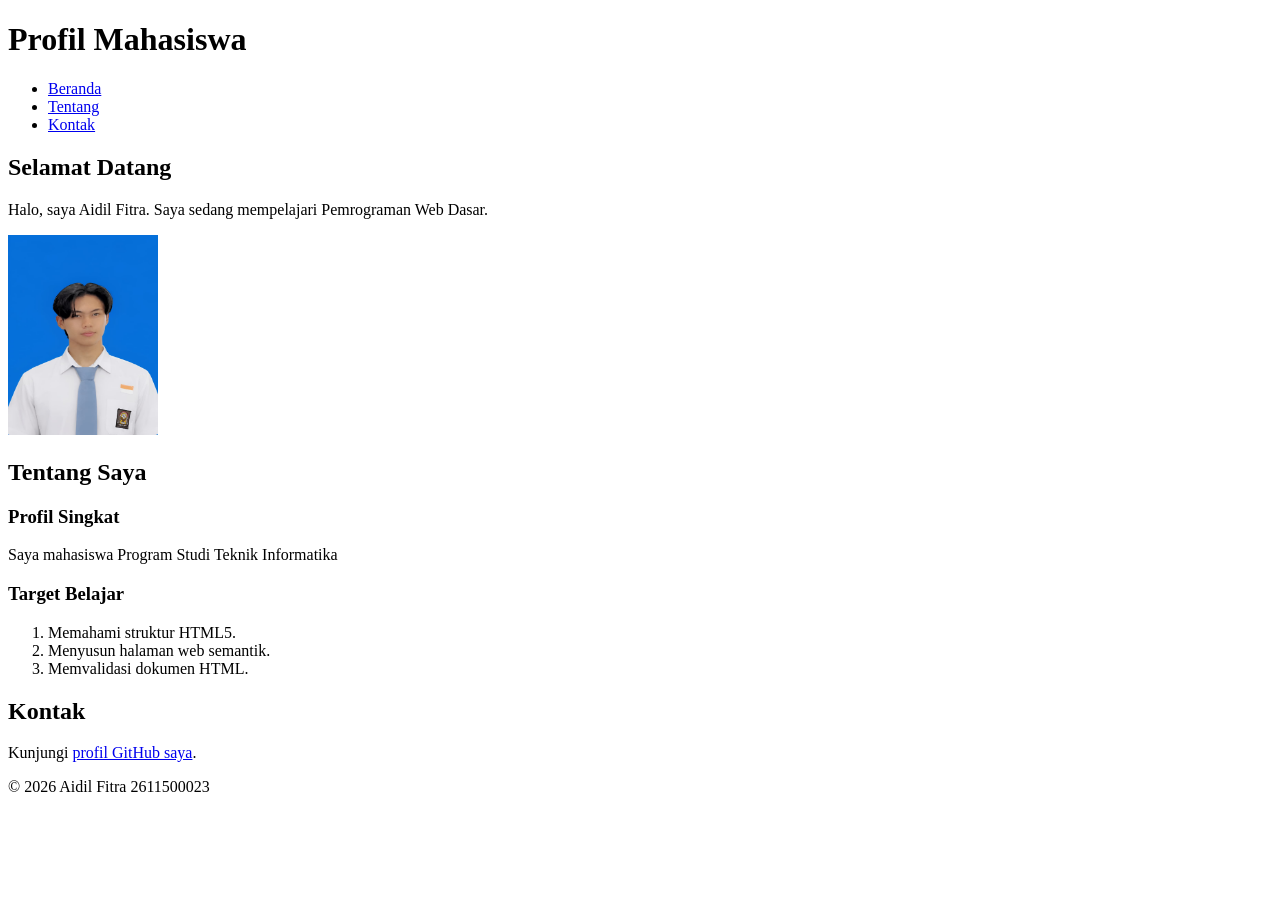
<file: pertemuan-02/index.html>
<!doctype html>
<html lang="id">
  <head>
    <meta charset="UTF-8" />
    <meta name="viewport" content="width=device-width, initial-scale=1.0" />
    <title>Profil Mahasiswa</title>
  </head>
  <body>
    <header>
      <h1>Profil Mahasiswa</h1>
      <nav>
        <ul>
          <li><a href="#home">Beranda</a></li>
          <li><a href="#about">Tentang</a></li>
          <li><a href="#contact">Kontak</a></li>
        </ul>
      </nav>
    </header>
    <main>
      <section id="home">
        <h2>Selamat Datang</h2>
        <p>
          Halo, saya Aidil Fitra. Saya sedang mempelajari Pemrograman Web Dasar.
        </p>
        <img
          src="img/foto-profil.jpg"
          alt="Foto profil Aidil Fitra"
          width="150"
          height="200"
        />
      </section>

      <section id="about">
        <h2>Tentang Saya</h2>
        <article>
          <h3>Profil Singkat</h3>
          <p>Saya mahasiswa Program Studi Teknik Informatika</p>

          <h3>Target Belajar</h3>
          <ol>
            <li>Memahami struktur HTML5.</li>
            <li>Menyusun halaman web semantik.</li>
            <li>Memvalidasi dokumen HTML.</li>
          </ol>
        </article>
      </section>
      <section id="contact">
        <h2>Kontak</h2>
        <p>
          Kunjungi
          <a href="https://github.com/2611500023-aidilfitra"
            >profil GitHub saya</a
          >.
        </p>
      </section>
    </main>

    <footer>
      <p>&copy; 2026 Aidil Fitra 2611500023</p>
    </footer>
  </body>
</html>
</file>
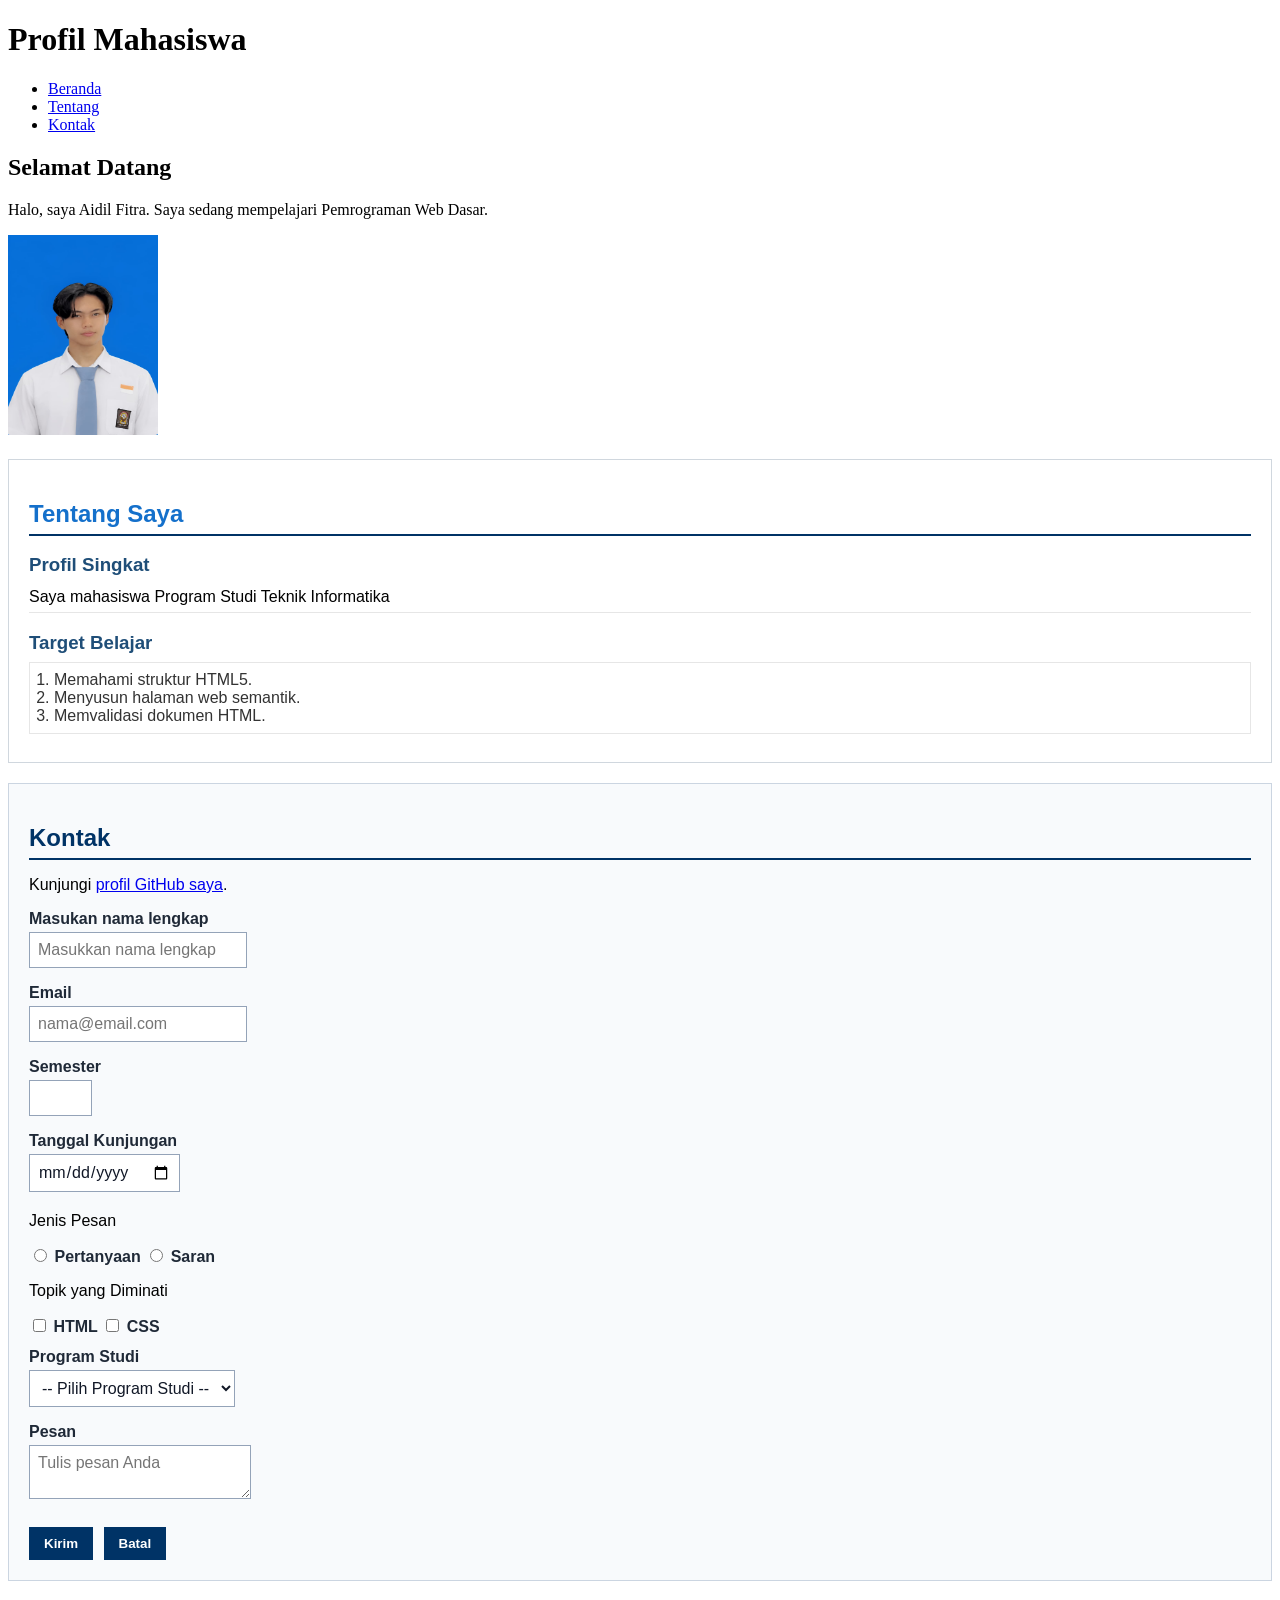
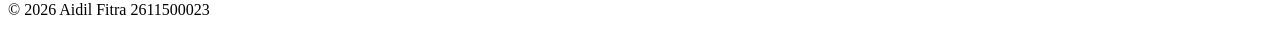
<file: pertemuan-03/index.html>
<!doctype html>
<html lang="id">
  <head>
    <meta charset="UTF-8" />
    <meta name="viewport" content="width=device-width, initial-scale=1.0" />
    <title>Profil Mahasiswa</title>
    <style>
      #about {
        background-color: #ffffff;
        border: 1px solid #d0d7de;
        padding: 20px;
        margin: 20px 0;
        font-family: Arial, sans-serif;
      }
      #about h2 {
        color: #1470cb;
        border-bottom: 2px solid #003366;
        padding-bottom: 6px;
        margin-bottom: 16px;
      }
      #about h3 {
        color: #1f4e78;
        margin-bottom: 6px;
      }
      #about p {
        margin: 6px 0;
        padding: 6px 0;
        border-bottom: 1px solid #e6e6e6;
      }
      #about ol {
        color: #333333;
        margin: 8px 0;
        padding: 8px 24px;
        border: 1px solid #e6e6e6;
      }
      #contact {
        background-color: #f8fafc;
        border: 1px solid #cbd5e1;
        padding: 20px;
        margin: 20px 0;
        font-family: Arial, sans-serif;
      }
      #contact h2 {
        color: #003366;
        border-bottom: 2px solid #003366;
        padding-bottom: 6px;
        margin-bottom: 16px;
      }
      .form-group {
        margin: 12px 0;
      }
      #contact label {
        color: #1f2937;
        font-weight: bold;
      }

      .input-form {
        background-color: #ffffff;
        color: #111827;
        font-family: Arial, sans-serif;
        font-size: 16px;
        padding: 8px;
        margin: 4px 0;
        border: 1px solid #94a3b8;
      }
      #contact button {
        background-color: #003366;
        color: #ffffff;
        font-weight: bold;
        padding: 8px 14px;
        margin: 8px 6px 0 0;
        border: 1px solid #003366;
      }
    </style>
  </head>

  <body>
    <header>
      <h1>Profil Mahasiswa</h1>
      <nav>
        <ul>
          <li><a href="#home">Beranda</a></li>
          <li><a href="#about">Tentang</a></li>
          <li><a href="#contact">Kontak</a></li>
        </ul>
      </nav>
    </header>
    <main>
      <section id="home">
        <h2>Selamat Datang</h2>
        <p>
          Halo, saya Aidil Fitra. Saya sedang mempelajari Pemrograman Web Dasar.
        </p>
        <img
          src="img/foto-profil.jpg"
          alt="Foto profil Aidil Fitra"
          width="150"
          height="200"
        />
      </section>

      <section id="about">
        <h2>Tentang Saya</h2>
        <article>
          <h3>Profil Singkat</h3>
          <p>Saya mahasiswa Program Studi Teknik Informatika</p>

          <h3>Target Belajar</h3>
          <ol>
            <li>Memahami struktur HTML5.</li>
            <li>Menyusun halaman web semantik.</li>
            <li>Memvalidasi dokumen HTML.</li>
          </ol>
        </article>
      </section>
      <section id="contact">
        <h2>Kontak</h2>
        <p>
          Kunjungi
          <a href="https://github.com/2611500023-aidilfitra"
            >profil GitHub saya</a
          >.
        </p>

        <form action="index.html" method="get">
          <div class="form-group">
            <label for="nama">Masukan nama lengkap</label><br />
            <input
              class="input-form"
              type="text"
              id="nama"
              name="nama"
              placeholder="Masukkan nama lengkap"
              minlength="3"
              maxlength="50"
              required
            />
          </div>

          <div class="form-group">
            <label for="email">Email</label><br />
            <input
              class="input-form"
              type="email"
              id="email"
              name="email"
              placeholder="nama@email.com"
              required
            />
          </div>

          <div class="form-group">
            <label for="semester">Semester</label><br />
            <input
              class="input-form"
              type="number"
              id="semester"
              name="semester"
              min="1"
              max="14"
              required
            />
          </div>

          <div class="form-group">
            <label for="tanggal">Tanggal Kunjungan</label><br />
            <input
              class="input-form"
              type="date"
              id="tanggal"
              name="tanggal"
              required
            />
          </div>

          <div class="form-group">
            <p>Jenis Pesan</p>
            <input
              type="radio"
              id="pertanyaan"
              name="jenis_pesan"
              value="pertanyaan"
              required
            />
            <label for="pertanyaan">Pertanyaan</label>
            <input type="radio" id="saran" name="jenis_pesan" value="saran" />
            <label for="saran">Saran</label>
          </div>

          <div class="form-group">
            <p>Topik yang Diminati</p>
            <input type="checkbox" id="minat-html" name="minat" value="HTML" />
            <label for="minat-html">HTML</label>
            <input type="checkbox" id="minat-css" name="minat" value="CSS" />
            <label for="minat-css">CSS</label>
          </div>

          <div class="form-group">
            <label for="prodi">Program Studi</label><br />
            <select class="input-form" id="prodi" name="prodi" required>
              <option value="">-- Pilih Program Studi --</option>
              <option value="SI">Sistem Informasi</option>
              <option value="TI">Teknik Informatika</option>
            </select>
          </div>

          <div class="form-group">
            <label for="pesan">Pesan</label><br />
            <textarea
              class="input-form"
              id="pesan"
              name="pesan"
              maxlength="300"
              placeholder="Tulis pesan Anda"
              required
            ></textarea>
          </div>

          <button type="submit">Kirim</button>
          <button type="reset">Batal</button>
        </form>
      </section>
    </main>

    <footer>
      <p>&copy; 2026 Aidil Fitra 2611500023</p>
    </footer>
  </body>
</html>
</file>
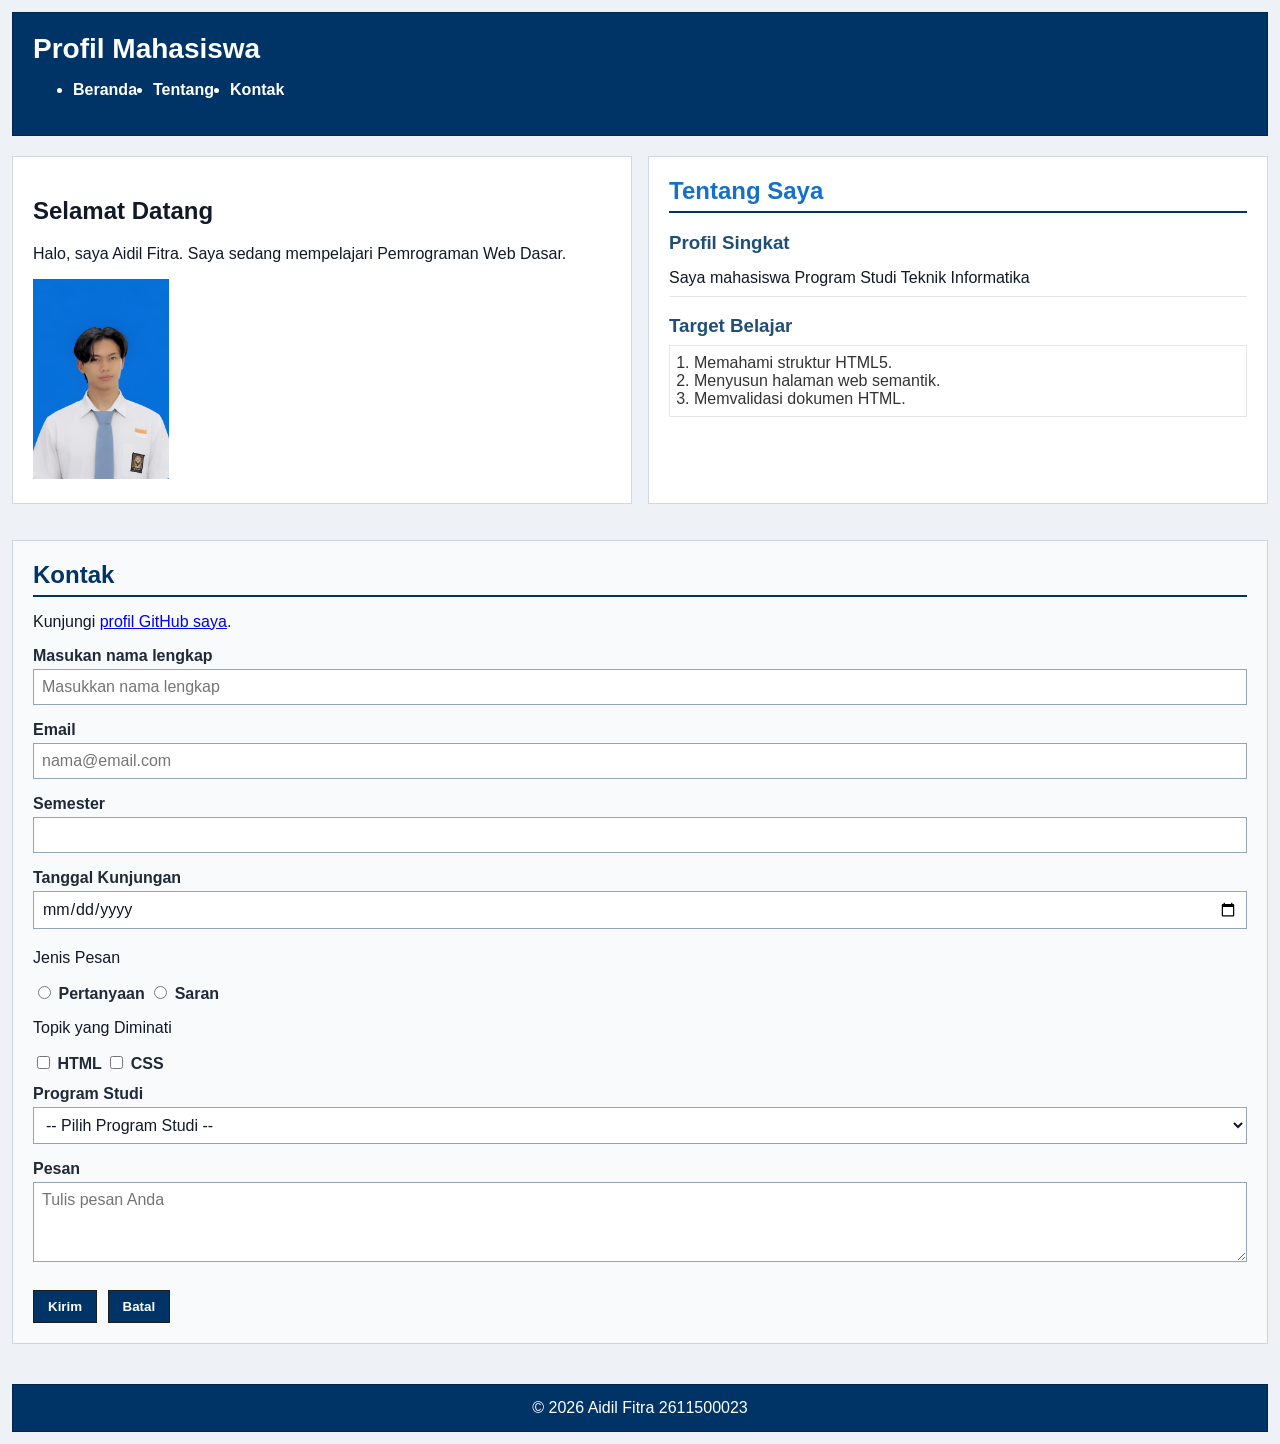
<file: pertemuan-04/index.html>
<!doctype html>
<html lang="id">
  <head>
    <meta charset="UTF-8" />
    <meta name="viewport" content="width=device-width, initial-scale=1.0" />
    <title>Profil Mahasiswa</title>
    <link rel="stylesheet" href="style.css" />
  </head>

  <body>
    <header>
      <h1>Profil Mahasiswa</h1>
      <nav>
        <ul>
          <li><a href="#home">Beranda</a></li>
          <li><a href="#about">Tentang</a></li>
          <li><a href="#contact">Kontak</a></li>
        </ul>
      </nav>
    </header>
    <main>
      <section id="home">
        <h2>Selamat Datang</h2>
        <p>
          Halo, saya Aidil Fitra. Saya sedang mempelajari Pemrograman Web Dasar.
        </p>
        <img
          src="img/foto-profil.jpg"
          alt="Foto profil Aidil Fitra"
          widht="150"
          height="200"
        />
      </section>

      <section id="about">
        <h2>Tentang Saya</h2>
        <article>
          <h3>Profil Singkat</h3>
          <p>Saya mahasiswa Program Studi Teknik Informatika</p>

          <h3>Target Belajar</h3>
          <ol>
            <li>Memahami struktur HTML5.</li>
            <li>Menyusun halaman web semantik.</li>
            <li>Memvalidasi dokumen HTML.</li>
          </ol>
        </article>
      </section>
      <section id="contact">
        <h2>Kontak</h2>
        <p>
          Kunjungi
          <a href="https://github.com/2611500023-aidilfitra"
            >profil GitHub saya</a
          >.
        </p>

        <form action="index.html" method="get">
          <div class="form-group">
            <label for="nama">Masukan nama lengkap</label><br />
            <input
              class="input-form"
              type="text"
              id="nama"
              name="nama"
              placeholder="Masukkan nama lengkap"
              minlength="3"
              maxlength="50"
              required
            />
          </div>

          <div class="form-group">
            <label for="email">Email</label><br />
            <input
              class="input-form"
              type="email"
              id="email"
              name="email"
              placeholder="nama@email.com"
              required
            />
          </div>

          <div class="form-group">
            <label for="semester">Semester</label><br />
            <input
              class="input-form"
              type="number"
              id="semester"
              name="semester"
              min="1"
              max="14"
              required
            />
          </div>

          <div class="form-group">
            <label for="tanggal">Tanggal Kunjungan</label><br />
            <input
              class="input-form"
              type="date"
              id="tanggal"
              name="tanggal"
              required
            />
          </div>

          <div class="form-group">
            <p>Jenis Pesan</p>
            <input
              type="radio"
              id="pertanyaan"
              name="jenis_pesan"
              value="pertanyaan"
              required
            />
            <label for="pertanyaan">Pertanyaan</label>
            <input type="radio" id="saran" name="jenis_pesan" value="saran" />
            <label for="saran">Saran</label>
          </div>

          <div class="form-group">
            <p>Topik yang Diminati</p>
            <input type="checkbox" id="minat-html" name="minat" value="HTML" />
            <label for="minat-html">HTML</label>
            <input type="checkbox" id="minat-css" name="minat" value="CSS" />
            <label for="minat-css">CSS</label>
          </div>

          <div class="form-group">
            <label for="prodi">Program Studi</label><br />
            <select class="input-form" id="prodi" name="prodi" required>
              <option value="">-- Pilih Program Studi --</option>
              <option value="SI">Sistem Informasi</option>
              <option value="TI">Teknik Informatika</option>
            </select>
          </div>

          <div class="form-group">
            <label for="pesan">Pesan</label><br />
            <textarea
              class="input-form"
              id="pesan"
              name="pesan"
              maxlength="300"
              placeholder="Tulis pesan Anda"
              required
            ></textarea>
          </div>

          <button type="submit">Kirim</button>
          <button type="reset">Batal</button>
        </form>
      </section>
    </main>

    <footer>
      <p>&copy; 2026 Aidil Fitra 2611500023</p>
    </footer>
  </body>
</html>
</file>
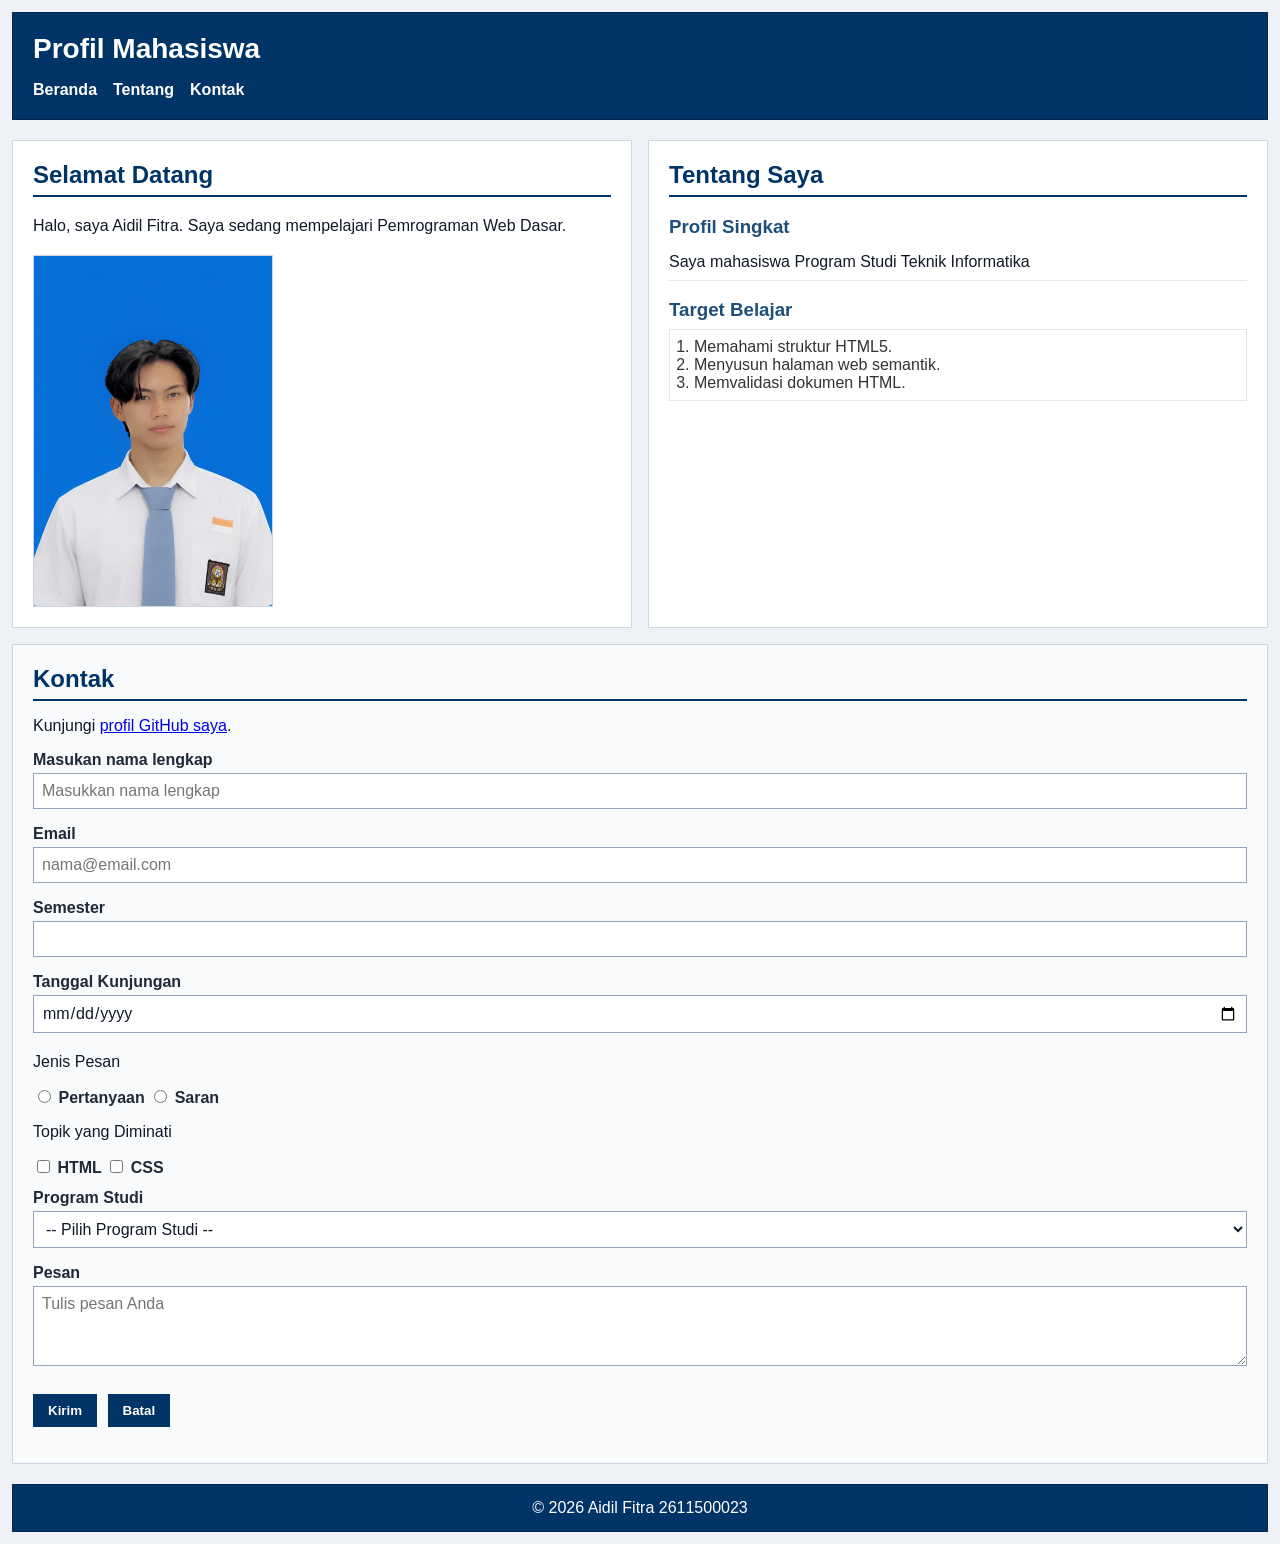
<file: pertemuan-05/index.html>
<!doctype html>
<html lang="id">
  <head>
    <meta charset="UTF-8" />
    <meta name="viewport" content="width=device-width, initial-scale=1.0" />
    <title>Profil Mahasiswa</title>
    <link rel="stylesheet" href="style.css" />
  </head>

  <body>
    <header>
      <div class="header-top">
        <h1>Profil Mahasiswa</h1>

        <button
          class="nav-toggle"
          id="navToggle"
          type="button"
          aria-label="Buka navigasi"
          aria-controls="navMenu"
          aria-expanded="false"
        >
          &#9776;
        </button>
      </div>

      <nav>
        <ul id="navMenu">
          <li><a href="#home">Beranda</a></li>
          <li><a href="#about">Tentang</a></li>
          <li><a href="#contact">Kontak</a></li>
        </ul>
      </nav>
    </header>
    <main>
      <section id="home">
        <h2>Selamat Datang</h2>
        <p>
          Halo, saya Aidil Fitra. Saya sedang mempelajari Pemrograman Web Dasar.
        </p>
        <img
          src="img/foto-profil.jpg"
          alt="Foto profil Aidil Fitra"
          widht="150"
          height="200"
        />
      </section>

      <section id="about">
        <h2>Tentang Saya</h2>
        <article>
          <h3>Profil Singkat</h3>
          <p>Saya mahasiswa Program Studi Teknik Informatika</p>

          <h3>Target Belajar</h3>
          <ol>
            <li>Memahami struktur HTML5.</li>
            <li>Menyusun halaman web semantik.</li>
            <li>Memvalidasi dokumen HTML.</li>
          </ol>
        </article>
      </section>
      <section id="contact">
        <h2>Kontak</h2>
        <p>
          Kunjungi
          <a href="https://github.com/2611500023-aidilfitra"
            >profil GitHub saya</a
          >.
        </p>

        <form id="contactForm" action="index.html" method="get" novalidate>
          <div class="form-group">
            <label for="nama">Masukan nama lengkap</label><br />
            <input
              class="input-form"
              type="text"
              id="nama"
              name="nama"
              placeholder="Masukkan nama lengkap"
              minlength="3"
              maxlength="50"
              required
            />
          </div>

          <div class="form-group">
            <label for="email">Email</label><br />
            <input
              class="input-form"
              type="email"
              id="email"
              name="email"
              placeholder="nama@email.com"
              required
            />
          </div>

          <div class="form-group">
            <label for="semester">Semester</label><br />
            <input
              class="input-form"
              type="number"
              id="semester"
              name="semester"
              min="1"
              max="14"
              required
            />
          </div>

          <div class="form-group">
            <label for="tanggal">Tanggal Kunjungan</label><br />
            <input
              class="input-form"
              type="date"
              id="tanggal"
              name="tanggal"
              required
            />
          </div>

          <div class="form-group">
            <p>Jenis Pesan</p>
            <input
              type="radio"
              id="pertanyaan"
              name="jenis_pesan"
              value="pertanyaan"
              required
            />
            <label for="pertanyaan">Pertanyaan</label>
            <input type="radio" id="saran" name="jenis_pesan" value="saran" />
            <label for="saran">Saran</label>
          </div>

          <div class="form-group">
            <p>Topik yang Diminati</p>
            <input type="checkbox" id="minat-html" name="minat" value="HTML" />
            <label for="minat-html">HTML</label>
            <input type="checkbox" id="minat-css" name="minat" value="CSS" />
            <label for="minat-css">CSS</label>
          </div>

          <div class="form-group">
            <label for="prodi">Program Studi</label><br />
            <select class="input-form" id="prodi" name="prodi" required>
              <option value="">-- Pilih Program Studi --</option>
              <option value="SI">Sistem Informasi</option>
              <option value="TI">Teknik Informatika</option>
            </select>
          </div>

          <div class="form-group">
            <label for="pesan">Pesan</label><br />
            <textarea
              class="input-form"
              id="pesan"
              name="pesan"
              maxlength="300"
              placeholder="Tulis pesan Anda"
              required
            ></textarea>
          </div>

          <button type="submit">Kirim</button>
          <button type="reset">Batal</button>
          <p id="formFeedback"></p>
        </form>
      </section>
    </main>

    <footer>
      <p>&copy; 2026 Aidil Fitra 2611500023</p>
    </footer>
    <script src="script.js"></script>
  </body>
</html>
</file>
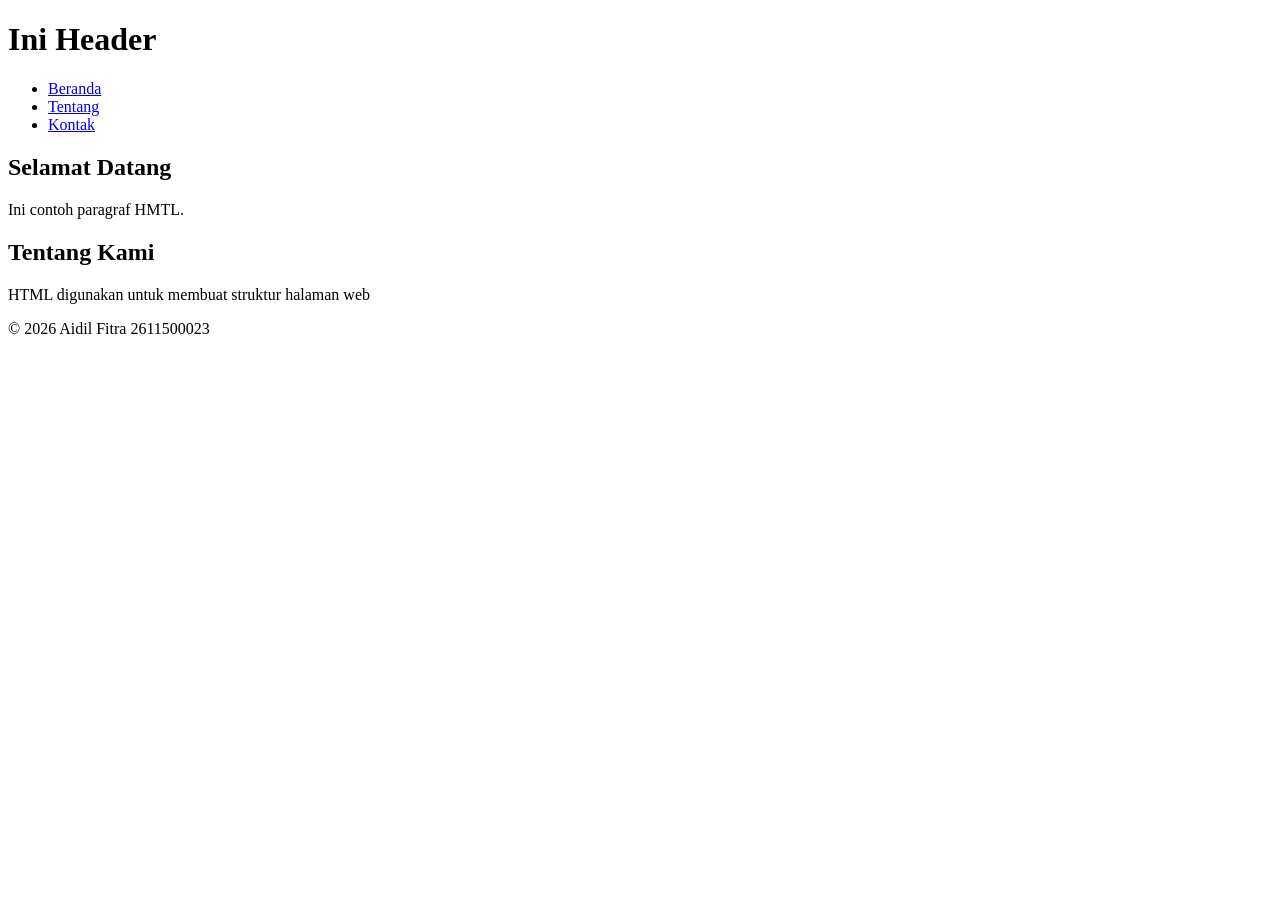
<file: pertemuan-02/emmet.html>
<!DOCTYPE html>
<html lang="id">
<head>
    <meta charset="UTF-8">
    <meta name="viewport" content="width=device-width, initial-scale=1.0">
    <title>Judul Halaman</title>
</head>
<body>
    <header>
        <h1>Ini Header</h1>
        <nav>
           <ul>
             <li><a href="#home">Beranda</a></li>
             <li><a href="#about">Tentang</a></li>
             <li><a href="#contact">Kontak</a></li>
           <ul>
        </nav>
    </header>
    <main>
        <section id="hone">
            <h2>Selamat Datang</h2>
            <p>Ini contoh paragraf HMTL.</p>
        </section>

        <section id="about">
            <h2>Tentang Kami</h2>
            <p>HTML digunakan untuk membuat struktur halaman web</p>
        </section>
    </main>
    <footer>
        <p>&copy; 2026 Aidil Fitra 2611500023</p>
    </footer>
</body>
</html>
</file>
<file: pertemuan-04/style.css>
* {
  box-sizing: border-box;
}

body {
  margin: 0;
  padding: 12px;
  font-family: Arial, sans-serif;
  color: #111827;
  background-color: #eef2f7;
}

/* Header */
header {
  background-color: #003366;
  color: #ffffff;
  padding: 20px;
  margin-bottom: 20px;
  border: 1px solid #00264d;
}

header h1 {
  margin: 0 0 16px;
  font-size: 28px;
}

nav ul {
  display: flex;
  flex-direction: column;
  justify-content: flex-start;
  gap: 8px;
}

nav a {
  color: #ffffff;
  font-weight: bold;
  text-decoration: none;
}

main {
  display: grid;
  grid-template-columns: 1fr;
  gap: 16px;
}

section {
  width: 100%;
}

#home {
  background-color: #ffffff;
  border: 1px solid #d0d7de;
  padding: 20px;
  margin: 0;

  #home h2 {
    color: #003366;
    border-bottom: 2px solid #003366;
    padding-bottom: 6px;
    margin-top: 0;
    margin-bottom: 16px;
  }
  #home p {
    line-height: 1.6;
    margin: 0 0 16px;
  }
  #home img {
    display: block;
    width: 240px;
    max-width: 100%;
    height: auto;
    border: 1px solid #cbd5e1;
  }
}

#about {
  background-color: #ffffff;
  border: 1px solid #d0d7de;
  padding: 20px;
  margin: 0;
  font-family: Arial, sans-serif;
}
#about h2 {
  color: #1470cb;
  border-bottom: 2px solid #003366;
  padding-bottom: 6px;
  margin-top: 0;
  margin-bottom: 16px;
}
#about h3 {
  color: #1f4e78;
  margin-bottom: 6px;
}
#about p {
  line-height: 1.5;
  margin: 6px 0;
  padding: 6px 0;
  border-bottom: 1px solid #e6e6e6;
}
#about ol {
  color: #333333;
  margin: 8px 0;
  padding: 8px 24px;
  border: 1px solid #e6e6e6;
}
#contact {
  background-color: #f8fafc;
  border: 1px solid #cbd5e1;
  padding: 20px;
  margin: 0;
  margin: 20px 0;
  font-family: Arial, sans-serif;
  grid-column: 1 / -1;
}
#contact h2 {
  color: #003366;
  border-bottom: 2px solid #003366;
  padding-bottom: 6px;
  margin-top: 0;
  margin-bottom: 16px;
}
.form-group {
  margin: 12px 0;
}
#contact label {
  color: #1f2937;
  font-weight: bold;
}

.input-form {
  background-color: #ffffff;
  color: #111827;
  font-family: Arial, sans-serif;
  font-size: 16px;
  padding: 8px;
  margin: 4px 0;
  border: 1px solid #94a3b8;
  width: 100%;
  max-width: 100%;
}
#contact textarea {
  min-height: 80px;
  resize: vertical;
}
#contact button {
  cursor: pointer;
  background-color: #003366;
  color: #ffffff;
  font-weight: bold;
  padding: 8px 14px;
  margin: 8px 6px 0 0;
  border: 1px solid #1c1d1f;
}

/* Footer */
footer {
  background-color: #003366;
  color: #ffffff;
  text-align: center;
  padding: 14px 20px;
  margin-top: 20px;
  border: 1px solid #00264d;
}
footer p {
  margin: 0;
}
@media (min-width: 768px) {
  /* aturan CSS untuk viewport dengan lebar minimal 768px */
  main {
    grid-template-columns: 1fr 1fr;
  }

  nav ul {
    flex-direction: row;
    justify-content: flex-start;
    align-items: center;
    gap: 16px;
  }

  #contact {
    grid-column: 1 / -1;
  }
}
</file>
<file: pertemuan-05/style.css>
* {
  box-sizing: border-box;
}
body {
  margin: 0;
  padding: 12px;
  font-family: Arial, sans-serif;
  color: #111827;
  background-color: #eef2f7;
}
/* Header */
header {
  background-color: #003366;
  color: #ffffff;
  padding: 20px;
  margin-bottom: 20px;
  border: 1px solid #00264d;
}
header h1 {
  margin: 0;
  font-size: 28px;
}
.header-top {
  display: flex;
  justify-content: space-between;
  align-items: center;
}
#navMenu {
  display: none;
}
#navMenu.nav-open {
  display: flex;
  flex-direction: column;
  margin-top: 16px;
}
.nav-toggle {
  display: block;
  border: none;
  background: transparent;
  color: #ffffff;
  font-size: 1.8rem;
  line-height: 1;
  cursor: pointer;
}
/* Navigasi */
nav ul {
  display: flex;
  flex-direction: column;
  justify-content: flex-start;
  align-items: flex-start;
  gap: 12px;
  margin: 0;
  padding: 0;
  list-style: none;
}
nav a {
  color: #ffffff;
  font-weight: bold;
  text-decoration: none;
}
/* Layout utama */
main {
  display: grid;
  grid-template-columns: 1fr;
  gap: 16px;
}
section {
  width: 100%;
}
/* Bagian Home */
#home {
  background-color: #ffffff;
  border: 1px solid #d0d7de;
  padding: 20px;
  margin: 0;
}
#home h2 {
  color: #003366;
  border-bottom: 2px solid #003366;
  padding-bottom: 6px;
  margin-top: 0;
  margin-bottom: 16px;
}
#home p {
  line-height: 1.6;
  margin: 0 0 16px;
}
#home img {
  display: block;
  width: 240px;
  max-width: 100%;
  height: auto;
  border: 1px solid #cbd5e1;
}
/* Bagian Tentang */
#about {
  background-color: #ffffff;
  border: 1px solid #d0d7de;
  padding: 20px;
  margin: 0;
}
#about h2 {
  color: #003366;
  border-bottom: 2px solid #003366;
  padding-bottom: 6px;
  margin-top: 0;
  margin-bottom: 16px;
}
#about h3 {
  color: #1f4e78;
  margin-bottom: 6px;
}
#about p {
  margin: 6px 0;
  padding: 6px 0;
  border-bottom: 1px solid #e6e6e6;
  line-height: 1.5;
}
#about ol {
  color: #333333;
  margin: 8px 0;
  padding: 8px 24px;
  border: 1px solid #e6e6e6;
}
/* Bagian Kontak */
#contact {
  background-color: #f8fafc;
  border: 1px solid #cbd5e1;
  padding: 20px;
  margin: 0;
}
#contact h2 {
  color: #003366;
  border-bottom: 2px solid #003366;
  padding-bottom: 6px;
  margin-top: 0;
  margin-bottom: 16px;
}
.form-group {
  margin: 12px 0;
}
#contact label {
  color: #1f2937;
  font-weight: bold;
}
.input-form {
  width: 100%;
  max-width: 100%;
  background-color: #ffffff;
  color: #111827;
  font-family: Arial, sans-serif;
  font-size: 16px;
  padding: 8px;
  margin: 4px 0;
  border: 1px solid #94a3b8;
}
#contact textarea {
  min-height: 80px;
  resize: vertical;
}
#contact button {
  background-color: #003366;
  color: #ffffff;
  font-weight: bold;
  padding: 8px 14px;
  margin: 8px 6px 0 0;
  border: 1px solid #003366;
  cursor: pointer;
}
/* Footer */
footer {
  background-color: #003366;
  color: #ffffff;
  text-align: center;
  padding: 14px 20px;
  margin-top: 20px;
  border: 1px solid #00264d;
}
footer p {
  margin: 0;
}
.form-feedback-error {
  color: #c62828;
}
.form-feedback-success {
  color: #2e7d32;
}
/* Layout untuk viewport yang lebih lebar */
@media (min-width: 768px) {
  nav {
    margin-top: 16px;
  }
  nav ul {
    flex-direction: row;
    justify-content: flex-start;
    align-items: center;
    gap: 16px;
  }
  main {
    grid-template-columns: 1fr 1fr;
  }
  #contact {
    grid-column: 1 / -1;
  }
  #navMenu {
    display: flex;
    flex-direction: row;
  }
  .nav-toggle {
    display: none;
  }
}
</file>
